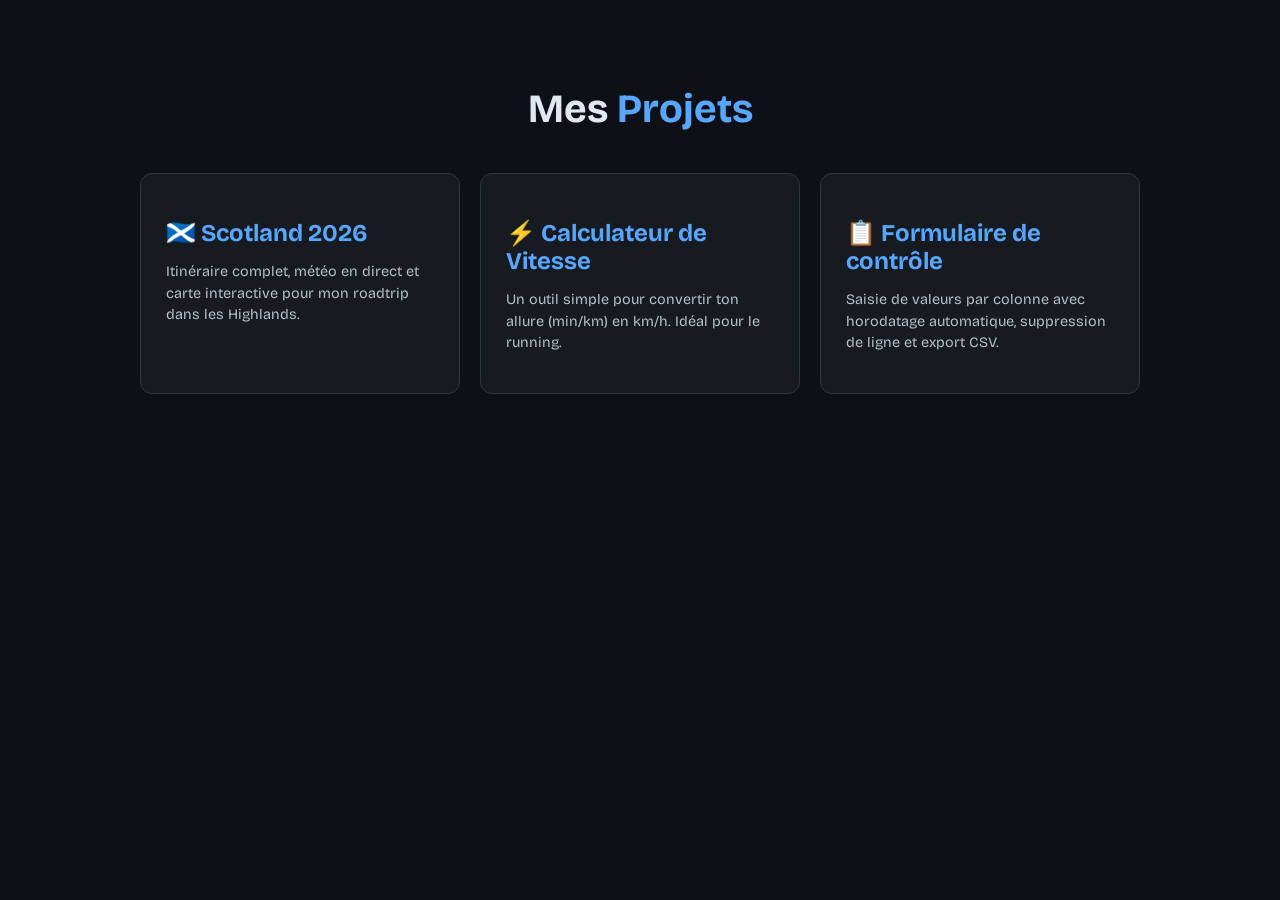
<file: index.html>
<!DOCTYPE html>
<html lang="fr" data-theme="dark">
<head>
<meta charset="UTF-8">
<meta name="viewport" content="width=device-width, initial-scale=1.0">
<title>Mon Hub de Projets</title>
<link href="https://fonts.googleapis.com/css2?family=Bricolage+Grotesque:wght@400;700&display=swap" rel="stylesheet">
<style>
    :root {
        --bg: #0d1117;
        --surface: #161b22;
        --text: #e2e8f0;
        --accent: #58a6ff;
    }
    body {
        font-family: 'Bricolage Grotesque', sans-serif;
        background: var(--bg);
        color: var(--text);
        display: flex;
        flex-direction: column;
        align-items: center;
        padding: 50px 20px;
    }
    h1 { margin-bottom: 40px; font-size: 2.5rem; }
    h1 span { color: var(--accent); }
    
    .grid {
        display: grid;
        grid-template-columns: repeat(auto-fit, minmax(300px, 1fr));
        gap: 20px;
        width: 100%;
        max-width: 1000px;
    }
    .card {
        background: var(--surface);
        border: 1px solid #30363d;
        border-radius: 12px;
        padding: 25px;
        text-decoration: none;
        color: inherit;
        transition: transform 0.2s, border-color 0.2s;
    }
    .card:hover {
        transform: translateY(-5px);
        border-color: var(--accent);
    }
    .card h2 { color: var(--accent); margin-bottom: 10px; }
    .card p { font-size: 0.9rem; opacity: 0.8; line-height: 1.5; }
</style>
</head>
<body>
    <h1>Mes <span>Projets</span></h1>
    <div class="grid">
        <a href="scotland.html" class="card">
            <h2>🏴󠁧󠁢󠁳󠁣󠁴󠁿 Scotland 2026</h2>
            <p>Itinéraire complet, météo en direct et carte interactive pour mon roadtrip dans les Highlands.</p>
        </a>
        <a href="vitesse_page.html" class="card">
            <h2>⚡ Calculateur de Vitesse</h2>
            <p>Un outil simple pour convertir ton allure (min/km) en km/h. Idéal pour le running.</p>
        </a>
        <a href="formulaire.html" class="card">
            <h2>📋 Formulaire de contrôle</h2>
            <p>Saisie de valeurs par colonne avec horodatage automatique, suppression de ligne et export CSV.</p>
        </a>
    </div>
</body>
</html>
</file>
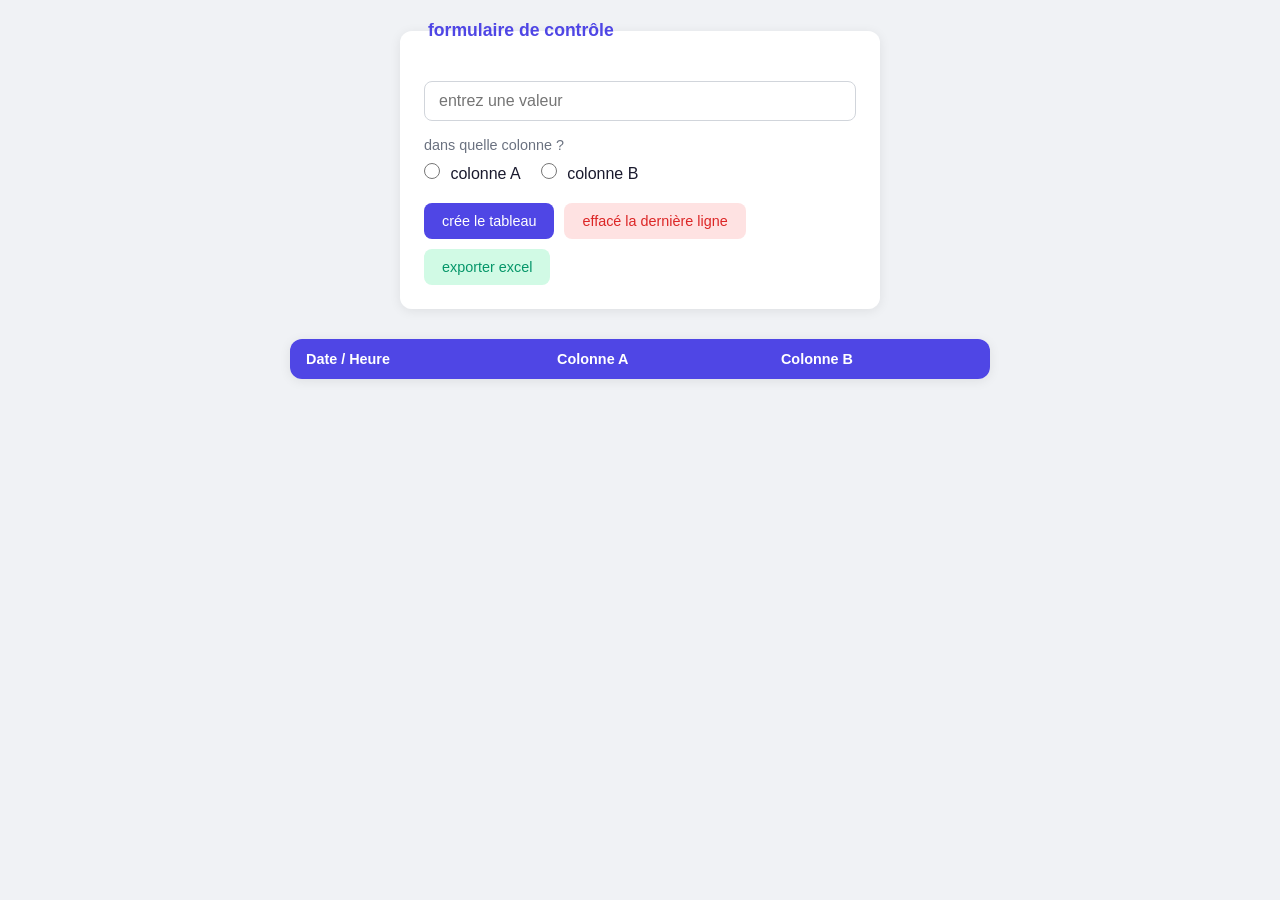
<file: formulaire.html>
<!DOCTYPE html>
<html>
    <title>formulaire</title>
    <meta charset="utf-8">
    <meta name="viewport" content="width=device-width, initial-scale=1.0, viewport-fit=cover">
    <link rel="stylesheet" href= "formulaire.css" >

<body>
    <form onsubmit="return false">
        <fieldset>
        <legend>formulaire de contrôle</legend>
        <input type="texte" id="valeur" name="donnée" placeholder="entrez une valeur">
        <label name="nom">dans quelle colonne ?</label>
        <div class="radio-group">
            <label><input type="radio" id="colonneA" name="colonne" value="A"> colonne A</label>
            <label><input type="radio" id="colonneB" name="colonne" value="B"> colonne B</label>
        </div>
        <div class="boutons">
            <input type="submit" onclick="envoyer()" value="crée le tableau">
            <input type="button" onclick='effacer()' value='effacé la dernière ligne'>
            <input type="button" onclick='exporter()' value='exporter excel'>
        </div>
        </fieldset>
    </form>

    <table id="tableau">
        <tr>
            <th>Date / Heure</th>
            <th>Colonne A</th>
            <th>Colonne B</th>
        </tr>
    </table>
</body>
<script src="formulaire.js"></script>
</html>
</file>
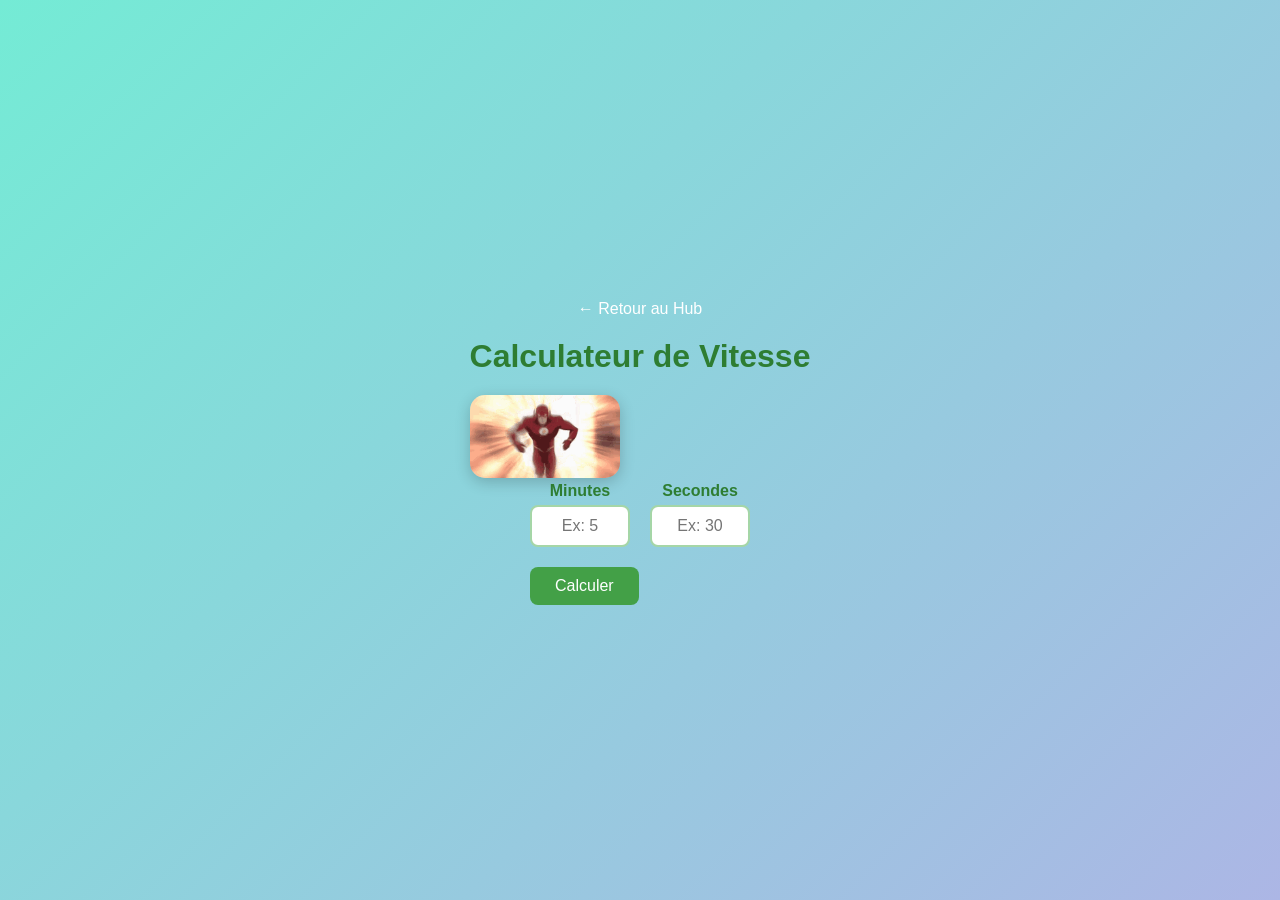
<file: vitesse_page.html>
<!DOCTYPE html>
<html lang="fr">
<head>
    <meta charset="UTF-8">
    <title>Calculateur de Vitesse</title>
    <link rel="stylesheet" href="vitesse.css">
</head>
<body>
    <div style="text-align: center; padding: 20px;">
        <a href="index.html" style="color: white; text-decoration: none;">← Retour au Hub</a>
    </div>

    <section>
        <h1>Calculateur de Vitesse</h1>
        <img src="the-flash-barry-allen.gif" alt="Flash">
    </section>

    <section>
        <div class="inputs">
            <div class="input-group">
                <label>Minutes</label>
                <input type="tel" id="minutes" placeholder="Ex: 5">
            </div>
            <div class="input-group">
                <label>Secondes</label>
                <input type="tel" id="secondes" placeholder="Ex: 30">
            </div>
        </div>
        <input type="button" value="Calculer" onclick="calcule()">
        <div id="erreur" style="color: red; margin-top: 10px;"></div>
        <div id="resultat" style="font-size: 2rem; font-weight: bold; margin-top: 15px;"></div>
    </section>

    <script src="vitesse.js"></script>
</body>
</html>
</file>
<file: formulaire.css>
* {
    box-sizing: border-box;
    margin: 0;
    padding: 0;
}

body {
    font-family: 'Segoe UI', sans-serif;
    background: #f0f2f5;
    color: #1a1a2e;
    padding: 20px;
    padding-top: calc(20px + env(safe-area-inset-top));
}

fieldset {
    border: none;
    background: #ffffff;
    border-radius: 12px;
    padding: 24px;
    box-shadow: 0 2px 12px rgba(0, 0, 0, 0.08);
    max-width: 480px;
    margin: 0 auto 30px auto;
}

legend {
    font-size: 1.1rem;
    font-weight: 600;
    color: #4f46e5;
    margin-bottom: 16px;
    padding: 0 4px;
}

input[type="texte"] {
    width: 100%;
    padding: 10px 14px;
    border: 1.5px solid #d1d5db;
    border-radius: 8px;
    font-size: 1rem;
    outline: none;
    transition: border-color 0.2s;
    margin-bottom: 16px;
}

input[type="texte"]:focus {
    border-color: #4f46e5;
}

label[name="nom"] {
    font-size: 0.9rem;
    font-weight: 500;
    color: #6b7280;
    display: block;
    margin-bottom: 10px;
}

input[type="radio"] {
    accent-color: #4f46e5;
    width: 16px;
    height: 16px;
    margin-right: 6px;
    cursor: pointer;
}

input[type="radio"] + * {
    font-size: 0.95rem;
}

.radio-group {
    display: flex;
    gap: 20px;
    margin-bottom: 20px;
}

input[type="submit"],
input[type="button"] {
    padding: 10px 18px;
    border: none;
    border-radius: 8px;
    font-size: 0.9rem;
    font-weight: 500;
    cursor: pointer;
    transition: background 0.2s, transform 0.1s;
}

input[type="submit"] {
    background: #4f46e5;
    color: white;
}

input[type="submit"]:hover {
    background: #4338ca;
}

input[type="button"][onclick*="effacer"] {
    background: #fee2e2;
    color: #dc2626;
}

input[type="button"][onclick*="effacer"]:hover {
    background: #fecaca;
}

input[type="button"][onclick*="exporter"] {
    background: #d1fae5;
    color: #059669;
}

input[type="button"][onclick*="exporter"]:hover {
    background: #a7f3d0;
}

.boutons {
    display: flex;
    flex-wrap: wrap;
    gap: 10px;
}

table {
    width: 100%;
    max-width: 700px;
    margin: 0 auto;
    border-collapse: collapse;
    background: #ffffff;
    border-radius: 12px;
    overflow: hidden;
    box-shadow: 0 2px 12px rgba(0, 0, 0, 0.08);
    font-size: 0.9rem;
}

th {
    background: #4f46e5;
    color: white;
    padding: 12px 16px;
    text-align: left;
    font-weight: 600;
}

td {
    padding: 10px 16px;
    border-bottom: 1px solid #f3f4f6;
    color: #374151;
}

tr:last-child td {
    border-bottom: none;
}

tr:nth-child(even) {
    background: #f9fafb;
}

/* Mobile */
@media (max-width: 500px) {
    body {
        padding: 12px;
    }

    fieldset {
        padding: 16px;
    }

    .boutons {
        flex-direction: column;
    }

    input[type="submit"],
    input[type="button"] {
        width: 100%;
        padding: 12px;
        font-size: 1rem;
    }

    table {
        font-size: 0.8rem;
    }

    th, td {
        padding: 8px 10px;
    }
}
</file>
<file: vitesse.css>
* {
    margin: 0;
    padding: 0;
    box-sizing: border-box;
    font-family: 'Arial', sans-serif;
}

body {
    background: linear-gradient(135deg, #74ebd5, #acb6e5);
    min-height: 100vh;
    display: flex;
    flex-direction: column;
    align-items: center;
    justify-content: center;
    color: #333;
}

section:first-child {
    text-align: center;
    padding: 30px 20px;
}

h1 {
    font-size: 2em;
    color: #2e7d32;
    margin-bottom: 10px;
}

h3 {
    font-size: 1.1em;
    color: #555;
    margin-bottom: 15px;
}

img {
    width: 150px;
    border-radius: 15px;
    box-shadow: 0 4px 15px rgba(0,0,0,0.2);
    margin-top: 10px;
}

section:last-child {
    display: flex;
    justify-content: center;
    padding: 30px 20px;
}

fieldset {
    border: 2px solid #66bb6a;
    border-radius: 15px;
    padding: 30px 40px;
    text-align: center;
    background-color: white;
    box-shadow: 0 4px 20px rgba(0,0,0,0.15);
    width: 450px;
}

legend {
    color: #2e7d32;
    font-size: 1.1em;
    font-weight: bold;
    padding: 0 10px;
}

.inputs {
    display: flex;
    justify-content: center;
    gap: 20px;
    margin-bottom: 20px;
}

.input-group {
    display: flex;
    flex-direction: column;
    align-items: center;
    gap: 5px;
}

.input-group label {
    font-weight: bold;
    color: #2e7d32;
}

input[type="tel"] {
    padding: 10px 15px;
    border-radius: 8px;
    border: 2px solid #a5d6a7;
    font-size: 1em;
    width: 100px;
    outline: none;
    text-align: center;
    transition: border 0.3s;
}

input[type="tel"]:focus {
    border-color: #2e7d32;
}

input[type="button"] {
    padding: 10px 25px;
    background-color: #43a047;
    color: white;
    border: none;
    border-radius: 8px;
    font-size: 1em;
    cursor: pointer;
    transition: background 0.3s, transform 0.1s;
}

input[type="button"]:hover {
    background-color: #2e7d32;
    transform: scale(1.05);
}

input[type="button"]:active {
    transform: scale(0.98);
}

#erreur {
    color: #e53935;
    font-size: 0.9em;
    margin-top: 12px;
    font-weight: bold;
}

h2#resultat {
    text-align: center;
    margin-top: 25px;
    font-size: 2.2em;
    color: #2e7d32;
    font-weight: bold;
    text-shadow: 1px 1px 3px rgba(0,0,0,0.1);
}

@media (max-width: 500px) {
    fieldset {
        width: 90vw;
        padding: 20px;
    }

    h1 {
        font-size: 1.4em;
    }
}
</file>
